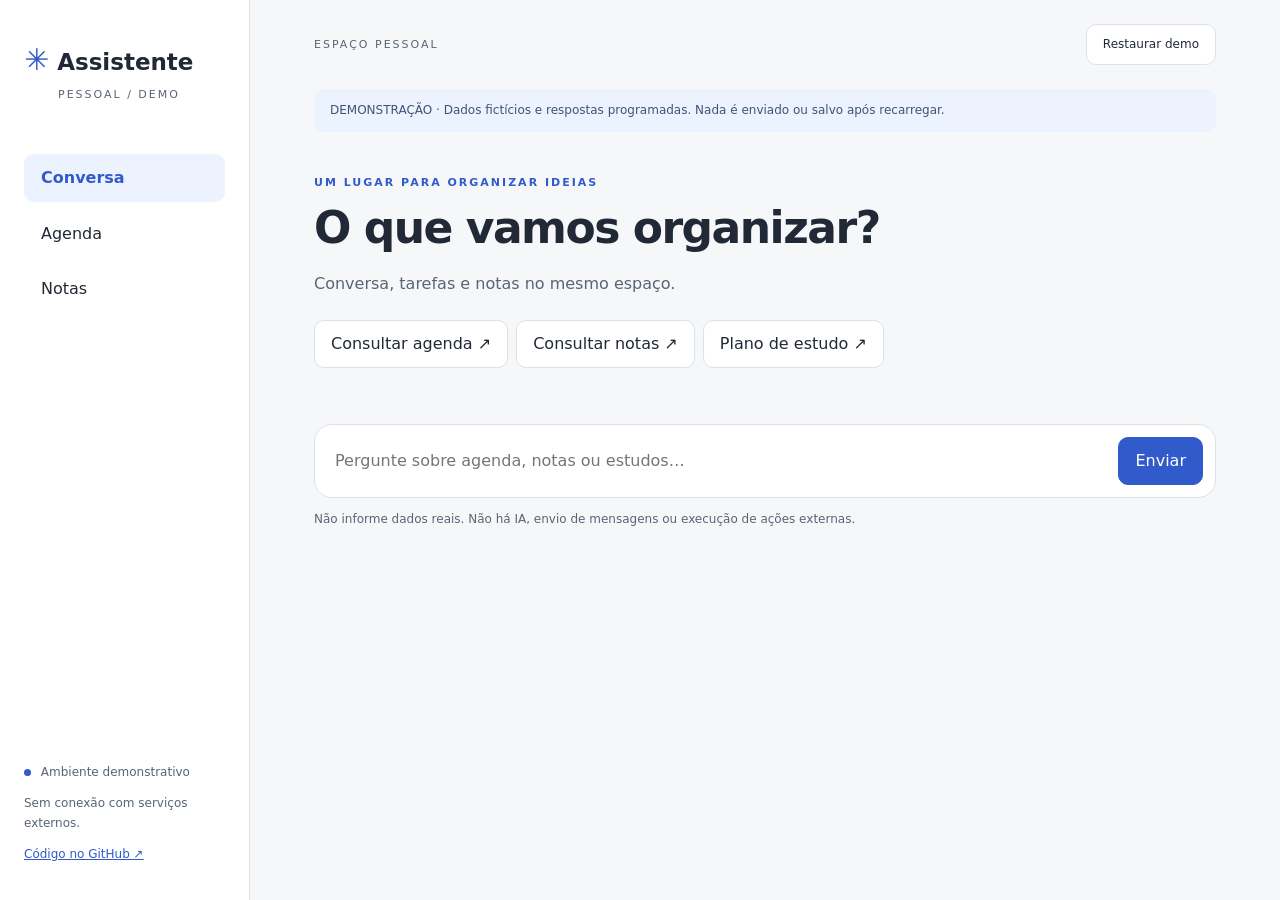
<file: index.html>
<!doctype html>
<html lang="pt-BR"><head><meta charset="utf-8"><meta name="viewport" content="width=device-width,initial-scale=1"><meta name="description" content="Assistente pessoal demonstrativo com conversa simulada, tarefas e notas fictícias."><meta http-equiv="Content-Security-Policy" content="default-src 'self'; script-src 'self'; style-src 'self'; img-src 'self' data:; connect-src 'none'; object-src 'none'; form-action 'none'; base-uri 'none'"><title>Assistente Pessoal · Demo</title><link rel="stylesheet" href="style.css"><script defer src="app.js"></script></head>
<body><a class="skip" href="#main">Ir para o conteúdo</a><div class="layout"><aside><a class="brand" href="./"><span>✳</span> Assistente<span class="small">PESSOAL / DEMO</span></a><nav aria-label="Navegação"><button data-view="chat" aria-current="page">Conversa</button><button data-view="agenda">Agenda</button><button data-view="notas">Notas</button></nav><div class="aside-bottom"><span class="dot"></span> Ambiente demonstrativo<p>Sem conexão com serviços externos.</p><a href="https://github.com/santozbiel-hub/assistente-pessoal-demo">Código no GitHub ↗</a></div></aside><main id="main"><header><span>ESPAÇO PESSOAL</span><button id="reset">Restaurar demo</button></header><div class="banner">DEMONSTRAÇÃO · Dados fictícios e respostas programadas. Nada é enviado ou salvo após recarregar.</div><section id="content"></section><div id="status" role="status" aria-live="polite"></div></main></div></body></html>
</file>
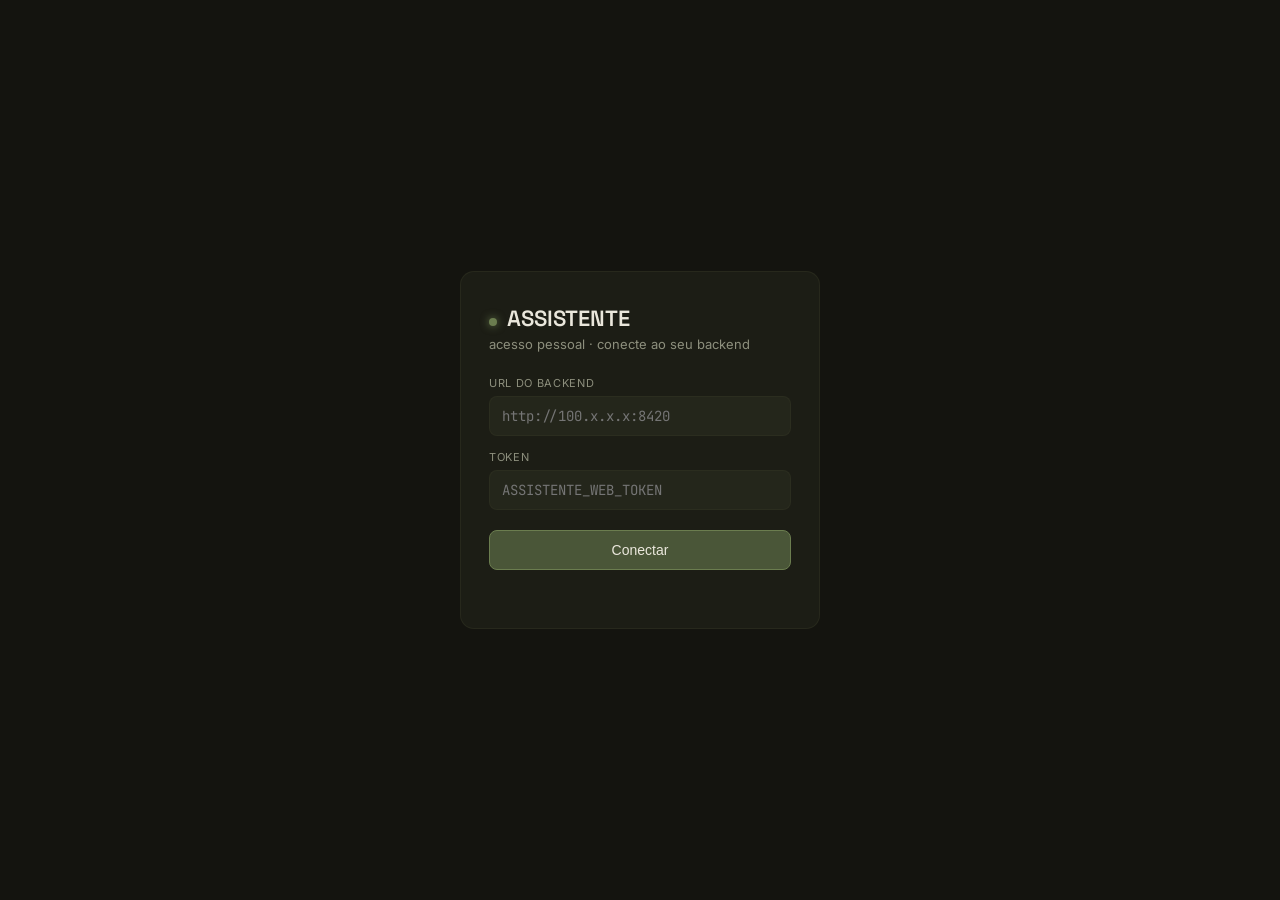
<file: sistema/frontend/index.html>
<!DOCTYPE html>
<html lang="pt-BR">
<head>
<meta charset="UTF-8">
<meta name="viewport" content="width=device-width, initial-scale=1.0, viewport-fit=cover">
<title>ASSISTENTE</title>
<link rel="preconnect" href="https://fonts.googleapis.com">
<link href="https://fonts.googleapis.com/css2?family=Space+Grotesk:wght@400;500;600;700&family=JetBrains+Mono:wght@400;500;600&family=Inter:wght@400;500;600&display=swap" rel="stylesheet">
<style>
  :root {
    --bg: #14140f;
    --surface: #1c1d15;
    --surface-2: #24261b;
    --line: #33352678;
    --green: #6b7d4f;
    --green-dim: #4a5638;
    --clay: #a1785038;
    --clay-solid: #b9895a;
    --silver: #c7cabb;
    --text: #eae7dc;
    --text-muted: #8d8f7d;
    --danger: #b6603f;
  }
  * { box-sizing: border-box; }
  html, body { margin: 0; padding: 0; height: 100%; }
  body {
    background: var(--bg);
    color: var(--text);
    font-family: 'Inter', sans-serif;
    -webkit-font-smoothing: antialiased;
    overflow: hidden;
  }
  .mono { font-family: 'JetBrains Mono', monospace; }
  .display { font-family: 'Space Grotesk', sans-serif; }

  /* ---------- login ---------- */
  #login-screen {
    height: 100dvh;
    display: flex;
    align-items: center;
    justify-content: center;
    padding: 24px;
  }
  .login-box {
    width: 100%;
    max-width: 360px;
    background: var(--surface);
    border: 1px solid var(--line);
    border-radius: 14px;
    padding: 32px 28px;
  }
  .login-box .brand {
    display: flex;
    align-items: baseline;
    gap: 10px;
    margin-bottom: 4px;
  }
  .login-box .brand .dot {
    width: 8px; height: 8px; border-radius: 50%;
    background: var(--green); box-shadow: 0 0 8px var(--green);
    animation: pulse 2.4s ease-in-out infinite;
  }
  .login-box h1 { font-size: 22px; margin: 0; font-weight: 600; }
  .login-box p.sub { color: var(--text-muted); font-size: 13px; margin: 4px 0 24px; }
  .field { margin-bottom: 14px; }
  .field label { display: block; font-size: 11px; color: var(--text-muted); text-transform: uppercase; letter-spacing: .06em; margin-bottom: 6px; }
  .field input {
    width: 100%; background: var(--surface-2); border: 1px solid var(--line);
    border-radius: 8px; padding: 10px 12px; color: var(--text); font-size: 14px;
    font-family: 'JetBrains Mono', monospace;
  }
  .field input:focus { outline: none; border-color: var(--green); }
  .btn {
    width: 100%; background: var(--green-dim); color: var(--text);
    border: 1px solid var(--green); border-radius: 8px; padding: 11px;
    font-size: 14px; font-weight: 500; cursor: pointer; margin-top: 6px;
    transition: background .15s;
  }
  .btn:hover { background: var(--green); }
  .err { color: var(--danger); font-size: 12px; margin-top: 10px; min-height: 16px; }

  @keyframes pulse { 0%,100% { opacity: .5; } 50% { opacity: 1; } }

  /* ---------- app shell ---------- */
  #app { display: none; height: 100dvh; }
  #app.active { display: flex; }

  aside.sidebar {
    width: 220px; flex-shrink: 0; background: var(--surface);
    border-right: 1px solid var(--line); display: flex; flex-direction: column;
    padding: 20px 14px;
  }
  .sb-brand { display: flex; align-items: center; gap: 8px; padding: 0 8px 22px; }
  .sb-brand .dot { width: 7px; height: 7px; border-radius: 50%; background: var(--green); box-shadow: 0 0 6px var(--green); }
  .sb-brand span { font-family: 'Space Grotesk'; font-weight: 600; font-size: 17px; letter-spacing: .02em; }

  nav.sb-nav { display: flex; flex-direction: column; gap: 2px; }
  nav.sb-nav button {
    display: flex; align-items: center; gap: 10px;
    background: none; border: none; color: var(--text-muted);
    padding: 10px 10px; border-radius: 8px; font-size: 13.5px; text-align: left;
    cursor: pointer; font-family: 'Inter'; transition: background .12s, color .12s;
  }
  nav.sb-nav button .ico { width: 16px; text-align: center; opacity: .8; }
  nav.sb-nav button:hover { background: var(--surface-2); color: var(--text); }
  nav.sb-nav button.active { background: var(--green-dim); color: var(--text); }

  .sb-status { margin-top: auto; padding: 10px; border-top: 1px solid var(--line); font-size: 11px; color: var(--text-muted); }
  .sb-status .row { display: flex; align-items: center; gap: 6px; margin-bottom: 4px; }
  .sb-status .led { width: 6px; height: 6px; border-radius: 50%; background: #555; }
  .sb-status .led.on { background: var(--green); box-shadow: 0 0 6px var(--green); }
  .sb-status .led.off { background: var(--danger); }

  main.content { flex: 1; overflow-y: auto; padding: 28px 32px; }
  .view { display: none; max-width: 780px; margin: 0 auto; }
  .view.active { display: block; }
  .view h2 { font-family: 'Space Grotesk'; font-size: 20px; font-weight: 600; margin: 0 0 4px; }
  .view .sub { color: var(--text-muted); font-size: 13px; margin-bottom: 22px; }

  /* ---------- chat ---------- */
  #chat-log { display: flex; flex-direction: column; gap: 12px; margin-bottom: 16px; min-height: 40vh; }
  .msg { max-width: 82%; padding: 10px 14px; border-radius: 12px; font-size: 14px; line-height: 1.5; white-space: pre-wrap; }
  .msg.user { align-self: flex-end; background: var(--green-dim); border: 1px solid var(--green); }
  .msg.assistente { align-self: flex-start; background: var(--surface-2); border: 1px solid var(--line); }
  .msg.assistente .tag { display:block; font-size: 10px; color: var(--text-muted); margin-bottom: 4px; letter-spacing: .06em; text-transform: uppercase; }
  #chat-form { display: flex; gap: 8px; position: sticky; bottom: 0; background: var(--bg); padding-top: 8px; }
  #chat-input {
    flex: 1; background: var(--surface); border: 1px solid var(--line); border-radius: 10px;
    padding: 12px 14px; color: var(--text); font-size: 14px; font-family: 'Inter'; resize: none;
  }
  #chat-input:focus { outline: none; border-color: var(--green); }
  #chat-send { background: var(--green-dim); border: 1px solid var(--green); color: var(--text); border-radius: 10px; padding: 0 18px; cursor: pointer; font-size: 14px; }

  /* ---------- financeiro ---------- */
  .cards { display: grid; grid-template-columns: repeat(3, 1fr); gap: 12px; margin-bottom: 22px; }
  .card { background: var(--surface); border: 1px solid var(--line); border-radius: 12px; padding: 16px; }
  .card .label { font-size: 11px; color: var(--text-muted); text-transform: uppercase; letter-spacing: .06em; margin-bottom: 6px; }
  .card .val { font-family: 'JetBrains Mono'; font-size: 21px; font-weight: 600; }
  .card.saldo .val.pos { color: var(--green); }
  .card.saldo .val.neg { color: var(--danger); }
  .card.saidas .val { color: var(--clay-solid); }

  .cat-bars { display: flex; flex-direction: column; gap: 10px; margin-bottom: 24px; }
  .cat-row { display: flex; align-items: center; gap: 10px; font-size: 13px; }
  .cat-row .name { width: 110px; color: var(--text-muted); flex-shrink: 0; }
  .cat-row .bar-track { flex: 1; background: var(--surface-2); border-radius: 6px; height: 8px; overflow: hidden; }
  .cat-row .bar-fill { height: 100%; background: var(--clay-solid); }
  .cat-row .amt { font-family: 'JetBrains Mono'; width: 76px; text-align: right; flex-shrink: 0; }

  form.mini-form { display: grid; grid-template-columns: 1.4fr .8fr .9fr .8fr auto; gap: 8px; margin-bottom: 18px; }
  form.mini-form input, form.mini-form select {
    background: var(--surface); border: 1px solid var(--line); border-radius: 8px;
    padding: 9px 10px; color: var(--text); font-size: 13px; font-family: 'Inter';
  }
  form.mini-form button { background: var(--green-dim); border: 1px solid var(--green); border-radius: 8px; color: var(--text); cursor: pointer; font-size: 13px; }

  table.txn { width: 100%; border-collapse: collapse; font-size: 13px; }
  table.txn th { text-align: left; color: var(--text-muted); font-weight: 500; font-size: 11px; text-transform: uppercase; letter-spacing: .05em; padding: 6px 8px; border-bottom: 1px solid var(--line); }
  table.txn td { padding: 8px; border-bottom: 1px solid var(--line); }
  table.txn td.valor.neg { color: var(--danger); font-family: 'JetBrains Mono'; }
  table.txn td.valor.pos { color: var(--green); font-family: 'JetBrains Mono'; }

  .of-banner { display:flex; align-items:center; gap:8px; background: var(--surface-2); border: 1px dashed var(--line); border-radius: 10px; padding: 10px 14px; font-size: 12px; color: var(--text-muted); margin-bottom: 20px; }

  /* ---------- agenda ---------- */
  .agenda-list { display: flex; flex-direction: column; gap: 10px; margin-bottom: 22px; }
  .agenda-item { display: flex; gap: 14px; background: var(--surface); border: 1px solid var(--line); border-radius: 10px; padding: 12px 14px; align-items: center; }
  .agenda-item .date-chip { font-family: 'JetBrains Mono'; font-size: 12px; color: var(--green); background: var(--green-dim); padding: 4px 8px; border-radius: 6px; flex-shrink: 0; }
  .agenda-item .titulo { font-size: 14px; font-weight: 500; }
  .agenda-item .desc { font-size: 12px; color: var(--text-muted); }
  .agenda-item .cat { margin-left: auto; font-size: 10px; text-transform: uppercase; letter-spacing: .05em; color: var(--text-muted); }

  .empty { color: var(--text-muted); font-size: 13px; padding: 18px 0; }

  ::-webkit-scrollbar { width: 8px; }
  ::-webkit-scrollbar-thumb { background: var(--surface-2); border-radius: 4px; }

  @media (max-width: 720px) {
    aside.sidebar { width: 74px; padding: 16px 8px; }
    .sb-brand span, nav.sb-nav button .label, .sb-status { display: none; }
    nav.sb-nav button { justify-content: center; }
    main.content { padding: 20px 16px; }
    .cards { grid-template-columns: 1fr; }
    form.mini-form { grid-template-columns: 1fr 1fr; }
  }
</style>
</head>
<body>

<div id="login-screen">
  <div class="login-box">
    <div class="brand"><div class="dot"></div><h1 class="display">ASSISTENTE</h1></div>
    <p class="sub">acesso pessoal · conecte ao seu backend</p>
    <div class="field">
      <label>URL do backend</label>
      <input id="in-url" type="text" placeholder="http://100.x.x.x:8420" autocomplete="off">
    </div>
    <div class="field">
      <label>Token</label>
      <input id="in-token" type="password" placeholder="ASSISTENTE_WEB_TOKEN" autocomplete="off">
    </div>
    <button class="btn" onclick="doLogin()">Conectar</button>
    <div class="err" id="login-err"></div>
  </div>
</div>

<div id="app">
  <aside class="sidebar">
    <div class="sb-brand"><div class="dot"></div><span class="display">ASSISTENTE</span></div>
    <nav class="sb-nav">
      <button data-view="chat" class="active" onclick="switchView('chat')"><span class="ico">💬</span><span class="label">Chat</span></button>
      <button data-view="financeiro" onclick="switchView('financeiro')"><span class="ico">◆</span><span class="label">Financeiro</span></button>
      <button data-view="agenda" onclick="switchView('agenda')"><span class="ico">▤</span><span class="label">Agenda</span></button>
      <button data-view="sistema" onclick="switchView('sistema')"><span class="ico">⚙</span><span class="label">Sistema</span></button>
    </nav>
    <div class="sb-status">
      <div class="row"><div class="led" id="led-status"></div><span id="status-text">verificando...</span></div>
      <div class="row mono" style="cursor:pointer;color:var(--danger)" onclick="logout()">sair</div>
    </div>
  </aside>

  <main class="content">
    <!-- CHAT -->
    <section class="view active" id="view-chat">
      <h2>Chat</h2>
      <p class="sub">converse direto com a ASSISTENTE</p>
      <div id="chat-log"></div>
      <form id="chat-form" onsubmit="sendChat(event)">
        <textarea id="chat-input" rows="1" placeholder="escreve pra ASSISTENTE..."></textarea>
        <button id="chat-send" type="submit">Enviar</button>
      </form>
    </section>

    <!-- FINANCEIRO -->
    <section class="view" id="view-financeiro">
      <h2>Financeiro</h2>
      <p class="sub" id="fin-mes">carregando...</p>

      <div class="of-banner">⏳ Open Finance ainda não conectado · lançamentos manuais por enquanto</div>

      <div class="cards">
        <div class="card saldo"><div class="label">Saldo do mês</div><div class="val mono" id="fin-saldo">—</div></div>
        <div class="card"><div class="label">Entradas</div><div class="val mono" id="fin-entradas">—</div></div>
        <div class="card saidas"><div class="label">Saídas</div><div class="val mono" id="fin-saidas">—</div></div>
      </div>

      <div class="cat-bars" id="fin-categorias"></div>

      <h2 style="font-size:15px;margin-bottom:10px;">Novo lançamento</h2>
      <form class="mini-form" onsubmit="addTransacao(event)">
        <input id="tx-desc" placeholder="descrição" required>
        <input id="tx-valor" placeholder="-45.90" required>
        <select id="tx-cat">
          <option value="alimentacao">alimentação</option>
          <option value="transporte">transporte</option>
          <option value="lazer">lazer</option>
          <option value="faculdade">faculdade</option>
          <option value="assinaturas">assinaturas</option>
          <option value="outros" selected>outros</option>
        </select>
        <input id="tx-data" type="date">
        <button type="submit">+</button>
      </form>

      <table class="txn">
        <thead><tr><th>Data</th><th>Descrição</th><th>Categoria</th><th>Valor</th></tr></thead>
        <tbody id="fin-tabela"></tbody>
      </table>
    </section>

    <!-- AGENDA -->
    <section class="view" id="view-agenda">
      <h2>Agenda</h2>
      <p class="sub">próximos compromissos e datas importantes</p>

      <form class="mini-form" onsubmit="addEvento(event)">
        <input id="ev-titulo" placeholder="título" required>
        <input id="ev-data" type="date" required>
        <select id="ev-cat">
          <option value="geral">geral</option>
          <option value="faculdade">faculdade</option>
          <option value="EquipeB">EquipeB</option>
          <option value="EquipeA">EquipeA</option>
          <option value="financeiro">financeiro</option>
        </select>
        <input id="ev-desc" placeholder="descrição (opcional)">
        <button type="submit">+</button>
      </form>

      <div class="agenda-list" id="agenda-lista"></div>
    </section>

    <!-- SISTEMA -->
    <section class="view" id="view-sistema">
      <h2>Sistema</h2>
      <p class="sub">status da conexão com o backend</p>
      <div class="card" style="max-width:340px;">
        <div class="label">Backend</div>
        <div class="val mono" id="sys-url" style="font-size:13px;word-break:break-all;">—</div>
      </div>
      <div class="card" style="max-width:340px;margin-top:12px;">
        <div class="label">ASSISTENTE conectada</div>
        <div class="val mono" id="sys-assistente" style="font-size:15px;">—</div>
      </div>
    </section>
  </main>
</div>

<script>
let BASE_URL = localStorage.getItem('assistente_base_url') || '';
let TOKEN = localStorage.getItem('assistente_token') || '';

if (BASE_URL && TOKEN) {
  document.getElementById('login-screen').style.display = 'none';
  document.getElementById('app').classList.add('active');
  boot();
}

function doLogin() {
  const url = document.getElementById('in-url').value.trim().replace(/\/$/, '');
  const token = document.getElementById('in-token').value.trim();
  if (!url || !token) {
    document.getElementById('login-err').textContent = 'preenche os dois campos';
    return;
  }
  BASE_URL = url;
  TOKEN = token;
  localStorage.setItem('assistente_base_url', url);
  localStorage.setItem('assistente_token', token);
  document.getElementById('login-screen').style.display = 'none';
  document.getElementById('app').classList.add('active');
  boot();
}

function logout() {
  localStorage.removeItem('assistente_base_url');
  localStorage.removeItem('assistente_token');
  location.reload();
}

async function api(path, opts = {}) {
  const res = await fetch(BASE_URL + path, {
    ...opts,
    headers: {
      'Content-Type': 'application/json',
      'Authorization': 'Bearer ' + TOKEN,
      ...(opts.headers || {}),
    },
  });
  if (!res.ok) {
    const detail = await res.json().catch(() => ({}));
    throw new Error(detail.detail || ('erro ' + res.status));
  }
  return res.json();
}

function switchView(name) {
  document.querySelectorAll('.view').forEach(v => v.classList.remove('active'));
  document.querySelectorAll('nav.sb-nav button').forEach(b => b.classList.remove('active'));
  document.getElementById('view-' + name).classList.add('active');
  document.querySelector(`nav.sb-nav button[data-view="${name}"]`).classList.add('active');
  if (name === 'financeiro') loadFinance();
  if (name === 'agenda') loadAgenda();
  if (name === 'sistema') loadStatus();
}

async function boot() {
  document.getElementById('tx-data').valueAsDate = new Date();
  loadStatus();
  loadFinance();
}

async function loadStatus() {
  document.getElementById('sys-url').textContent = BASE_URL;
  try {
    const h = await api('/health');
    document.getElementById('led-status').className = 'led on';
    document.getElementById('status-text').textContent = h.assistente_conectada ? 'ASSISTENTE online' : 'API online (ASSISTENTE stub)';
    document.getElementById('sys-assistente').textContent = h.assistente_conectada ? 'sim' : 'não (modo stub)';
  } catch (e) {
    document.getElementById('led-status').className = 'led off';
    document.getElementById('status-text').textContent = 'sem conexão';
    document.getElementById('sys-assistente').textContent = 'erro: ' + e.message;
  }
}

/* ---------- chat ---------- */
function pushMsg(role, text) {
  const log = document.getElementById('chat-log');
  const div = document.createElement('div');
  div.className = 'msg ' + role;
  if (role === 'assistente') div.innerHTML = '<span class="tag">ASSISTENTE</span>' + text;
  else div.textContent = text;
  log.appendChild(div);
  log.scrollTop = log.scrollHeight;
}

async function sendChat(evt) {
  evt.preventDefault();
  const input = document.getElementById('chat-input');
  const msg = input.value.trim();
  if (!msg) return;
  pushMsg('user', msg);
  input.value = '';
  try {
    const r = await api('/api/chat', { method: 'POST', body: JSON.stringify({ mensagem: msg }) });
    pushMsg('assistente', r.resposta);
  } catch (e) {
    pushMsg('assistente', 'erro: ' + e.message);
  }
}

/* ---------- financeiro ---------- */
function fmtBRL(v) {
  return v.toLocaleString('pt-BR', { style: 'currency', currency: 'BRL' });
}

async function loadFinance() {
  try {
    const s = await api('/api/finance/summary');
    document.getElementById('fin-mes').textContent = 'referente a ' + s.mes;
    const saldoEl = document.getElementById('fin-saldo');
    saldoEl.textContent = fmtBRL(s.saldo);
    saldoEl.className = 'val mono ' + (s.saldo >= 0 ? 'pos' : 'neg');
    document.getElementById('fin-entradas').textContent = fmtBRL(s.entradas);
    document.getElementById('fin-saidas').textContent = fmtBRL(s.saidas);

    const catDiv = document.getElementById('fin-categorias');
    catDiv.innerHTML = '';
    const entries = Object.entries(s.por_categoria || {}).sort((a, b) => b[1] - a[1]);
    const max = Math.max(1, ...entries.map(e => e[1]));
    if (entries.length === 0) {
      catDiv.innerHTML = '<div class="empty">sem gastos categorizados ainda esse mês</div>';
    }
    entries.forEach(([cat, val]) => {
      const row = document.createElement('div');
      row.className = 'cat-row';
      row.innerHTML = `<div class="name">${cat}</div><div class="bar-track"><div class="bar-fill" style="width:${(val/max*100).toFixed(0)}%"></div></div><div class="amt">${fmtBRL(val)}</div>`;
      catDiv.appendChild(row);
    });

    const txs = await api('/api/finance/transacoes');
    const tbody = document.getElementById('fin-tabela');
    tbody.innerHTML = '';
    if (txs.length === 0) {
      tbody.innerHTML = '<tr><td colspan="4" class="empty">nenhum lançamento ainda</td></tr>';
    }
    txs.slice(0, 25).forEach(t => {
      const tr = document.createElement('tr');
      const cls = t.valor < 0 ? 'neg' : 'pos';
      tr.innerHTML = `<td class="mono">${t.data}</td><td>${t.descricao}</td><td>${t.categoria}</td><td class="valor ${cls}">${fmtBRL(t.valor)}</td>`;
      tbody.appendChild(tr);
    });
  } catch (e) {
    document.getElementById('fin-mes').textContent = 'erro ao carregar: ' + e.message;
  }
}

async function addTransacao(evt) {
  evt.preventDefault();
  const desc = document.getElementById('tx-desc').value.trim();
  const valor = parseFloat(document.getElementById('tx-valor').value);
  const categoria = document.getElementById('tx-cat').value;
  const data = document.getElementById('tx-data').value || new Date().toISOString().slice(0, 10);
  if (!desc || isNaN(valor)) return;
  await api('/api/finance/transacoes', { method: 'POST', body: JSON.stringify({ descricao: desc, valor, categoria, data }) });
  document.getElementById('tx-desc').value = '';
  document.getElementById('tx-valor').value = '';
  loadFinance();
}

/* ---------- agenda ---------- */
async function loadAgenda() {
  const list = document.getElementById('agenda-lista');
  try {
    const eventos = await api('/api/agenda');
    list.innerHTML = '';
    if (eventos.length === 0) {
      list.innerHTML = '<div class="empty">nenhum compromisso futuro cadastrado</div>';
      return;
    }
    eventos.forEach(e => {
      const div = document.createElement('div');
      div.className = 'agenda-item';
      const dataFmt = e.data.slice(8, 10) + '/' + e.data.slice(5, 7);
      div.innerHTML = `<div class="date-chip">${dataFmt}</div><div><div class="titulo">${e.titulo}</div>${e.descricao ? `<div class="desc">${e.descricao}</div>` : ''}</div><div class="cat">${e.categoria}</div>`;
      list.appendChild(div);
    });
  } catch (e) {
    list.innerHTML = '<div class="empty">erro ao carregar: ' + e.message + '</div>';
  }
}

async function addEvento(evt) {
  evt.preventDefault();
  const titulo = document.getElementById('ev-titulo').value.trim();
  const data = document.getElementById('ev-data').value;
  const categoria = document.getElementById('ev-cat').value;
  const descricao = document.getElementById('ev-desc').value.trim();
  if (!titulo || !data) return;
  await api('/api/agenda', { method: 'POST', body: JSON.stringify({ titulo, data, categoria, descricao }) });
  document.getElementById('ev-titulo').value = '';
  document.getElementById('ev-desc').value = '';
  loadAgenda();
}

document.getElementById('chat-input').addEventListener('keydown', (e) => {
  if (e.key === 'Enter' && !e.shiftKey) {
    e.preventDefault();
    document.getElementById('chat-form').requestSubmit();
  }
});
</script>
</body>
</html>
</file>
<file: style.css>
:root{color-scheme:light;--bg:#f6f7f9;--surface:#fff;--text:#202935;--muted:#586575;--line:#dce2e9;--accent:#315bcb;--soft:#edf2ff;--radius:18px;--space:24px}*{box-sizing:border-box}body{margin:0;background:var(--bg);color:var(--text);font:16px/1.6 system-ui,sans-serif}button,input,textarea{font:inherit}button,a,input,textarea{outline-offset:4px}button{cursor:pointer;border:1px solid var(--line);border-radius:10px;background:var(--surface);padding:10px 16px;color:var(--text)}button:hover{border-color:var(--accent);background:var(--soft)}a{color:var(--accent)}.layout{display:grid;grid-template-columns:250px 1fr;min-height:100vh}aside{background:var(--surface);border-right:1px solid var(--line);padding:36px 24px;display:flex;flex-direction:column;gap:48px}.brand{text-decoration:none;font-size:23px;font-weight:750;color:var(--text)}.brand>span:first-child{color:var(--accent);font-size:30px}.small{display:block;font:11px/2 system-ui;letter-spacing:2px;margin-left:34px;color:var(--muted)}nav{display:grid;gap:8px}nav button{text-align:left;border-color:transparent}nav [aria-current]{background:var(--soft);color:var(--accent);font-weight:650}.aside-bottom{margin-top:auto;font-size:12px;color:var(--muted)}.dot{display:inline-block;width:7px;height:7px;border-radius:100%;background:var(--accent);margin-right:6px}main{padding:24px 5vw;max-width:1300px;width:100%}header{display:flex;justify-content:space-between;align-items:center;margin-bottom:24px;font-size:11px;letter-spacing:2px;color:var(--muted)}header button{font-size:12px;letter-spacing:0}.banner{font-size:12px;color:#405474;background:var(--soft);padding:12px 16px;border-radius:10px;margin-bottom:36px}h1{font-size:clamp(28px,4vw,44px);line-height:1.2;letter-spacing:-1.5px;margin:8px 0 12px}h2{font-size:18px;line-height:1.4}p{color:var(--muted)}.eyebrow{font-size:11px;letter-spacing:2px;color:var(--accent);font-weight:650}.suggestions{display:flex;flex-wrap:wrap;gap:8px;margin:24px 0}.messages{display:flex;flex-direction:column;gap:14px;max-height:420px;overflow:auto;padding:4px;margin:24px 0}.message{background:var(--surface);padding:18px 22px;border:1px solid var(--line);border-radius:var(--radius);max-width:88%;white-space:pre-wrap}.message.user{align-self:flex-end;background:var(--soft);border-color:transparent}.message small{display:block;font-size:10px;letter-spacing:1.5px;font-weight:700;color:var(--accent);margin-bottom:6px}.composer{display:flex;gap:12px;background:var(--surface);padding:12px;border:1px solid var(--line);border-radius:var(--radius)}.composer input{flex:1;min-width:0;border:0;background:transparent;padding:8px}.primary{background:var(--accent);color:#fff;border-color:var(--accent)}.primary:hover{background:#2349aa;color:#fff}.hint{font-size:12px;margin-top:12px}.cards{display:grid;grid-template-columns:repeat(2,minmax(0,1fr));gap:var(--space);margin:24px 0}.card{border:1px solid var(--line);background:var(--surface);border-radius:var(--radius);padding:24px;overflow-wrap:anywhere}.card p{white-space:pre-wrap}.task{display:flex;align-items:center;gap:12px;padding:18px 0;border-bottom:1px solid var(--line)}.task:last-child{border:0}.task input{width:20px;height:20px;accent-color:var(--accent)}.task.done label{text-decoration:line-through;color:var(--muted)}.task label{flex:1}.task button{font-size:12px}.add-form{display:grid;gap:12px;margin:24px 0}.add-form label{display:grid;gap:6px;font-size:14px}.add-form input,.add-form textarea{padding:12px;border:1px solid var(--line);border-radius:10px;width:100%}.add-form button{justify-self:start}#status{font-size:13px;color:var(--accent);min-height:32px;margin-top:12px}.skip{position:absolute;top:-100px;background:#fff;padding:12px}.skip:focus{top:0;z-index:9}.empty{padding:28px;text-align:center;border:1px dashed var(--line);border-radius:var(--radius)}@media(max-width:760px){.layout{display:block}aside{padding:16px;gap:16px;border-right:0;border-bottom:1px solid var(--line)}.brand{font-size:20px}.small{display:inline;margin-left:12px}nav{display:flex;gap:4px}nav button{flex:1;text-align:center;padding:10px}.aside-bottom{display:none}main{padding:20px 16px}.banner{margin-bottom:24px}.cards{grid-template-columns:1fr}.message{max-width:96%}.composer{gap:6px}.composer button{padding:10px}header{gap:10px}.task{flex-wrap:wrap}}@media(prefers-reduced-motion:reduce){*{scroll-behavior:auto!important}}
</file>
